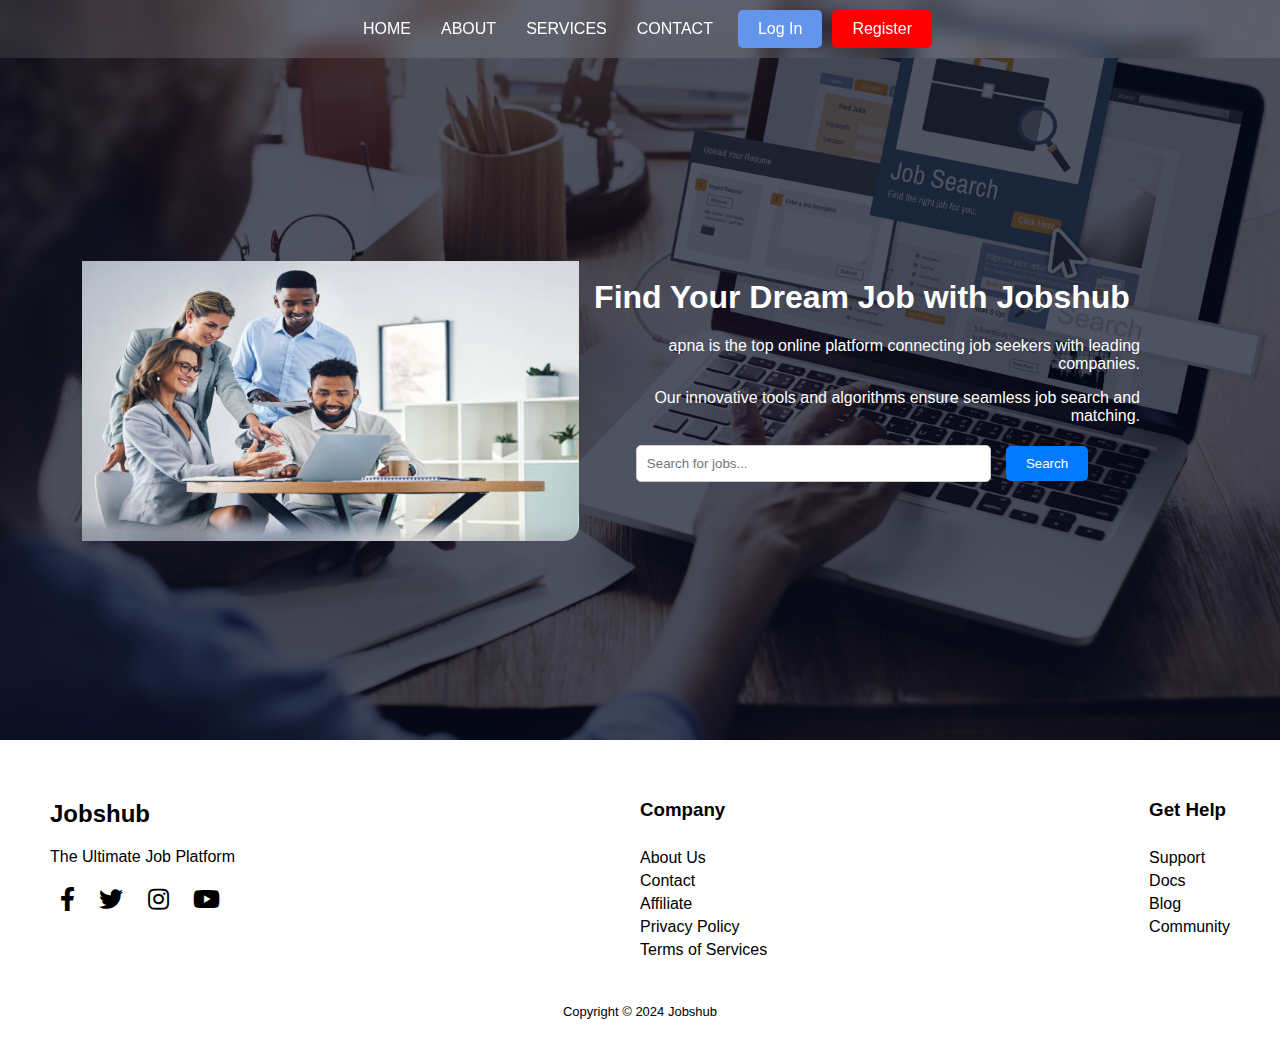
<file: index.html>
<!DOCTYPE html>
<html lang="en">
<head>
    <meta charset="UTF-8">
    <meta name="viewport" content="width=device-width, initial-scale=1.0">
    <title>Jobshub</title>
    <link rel="stylesheet" href="style.css">
    <link rel="stylesheet" href="https://cdnjs.cloudflare.com/ajax/libs/font-awesome/5.15.4/css/all.min.css">
</head>
<body>
    <section class="header">
        <div class="navbar" id="navbar">
            <a href="index.html">HOME</a>
            <a href="#about">ABOUT</a>
            <a href="#services">SERVICES</a>
            <a href="#contact">CONTACT</a>
            <a href="login.html" class="log">Log In</a>
            <a href="#" target="_blank" class="reg">Register</a>
        </div>
        <div class="content">
            <img src="image/poster.jpg" alt="">
            <div class="text">
                <h1 style="text-align: center;">Find Your Dream Job with Jobshub</h1>
                <p>apna is the top online platform connecting job seekers with leading companies.</p>
                <p>Our innovative tools and algorithms ensure seamless job search and matching.</p>
                <div class="search">
                    <input type="text" placeholder="Search for jobs...">
                    <button>Search</button>
                </div>
            </div>
        </div>
    </section>
    <footer>
        <div class="footer-container">
            <div class="footer-left">
                <h2>Jobshub</h2>
                <p>The Ultimate Job Platform</p>
                <div class="social-icons">
                    <a href="#"><i class="fab fa-facebook-f"></i></a>
                    <a href="#"><i class="fab fa-twitter"></i></a>
                    <a href="#"><i class="fab fa-instagram"></i></a>
                    <a href="#"><i class="fab fa-youtube"></i></a>
                </div>
            </div>
            <div class="footer-right">
                <div class="footer-links">
                    <h3>Company</h3>
                    <br>
                    <a href="#about">About Us</a>
                    <a href="#contact">Contact</a>
                    <a href="#">Affiliate</a>
                    <a href="#">Privacy Policy</a>
                    <a href="#">Terms of Services</a>
                </div>
                <div class="footer-links">
                    <h3>Get Help</h3>
                    <br>
                    <a href="#">Support</a>
                    <a href="#">Docs</a>
                    <a href="#">Blog</a>
                    <a href="#">Community</a>
                </div>
            </div>
        </div>
        <p class="footer-bottom-text">Copyright &copy; 2024 Jobshub</p>
    </footer>
    <script src="script.js"></script>
</body>
</html>
</file>
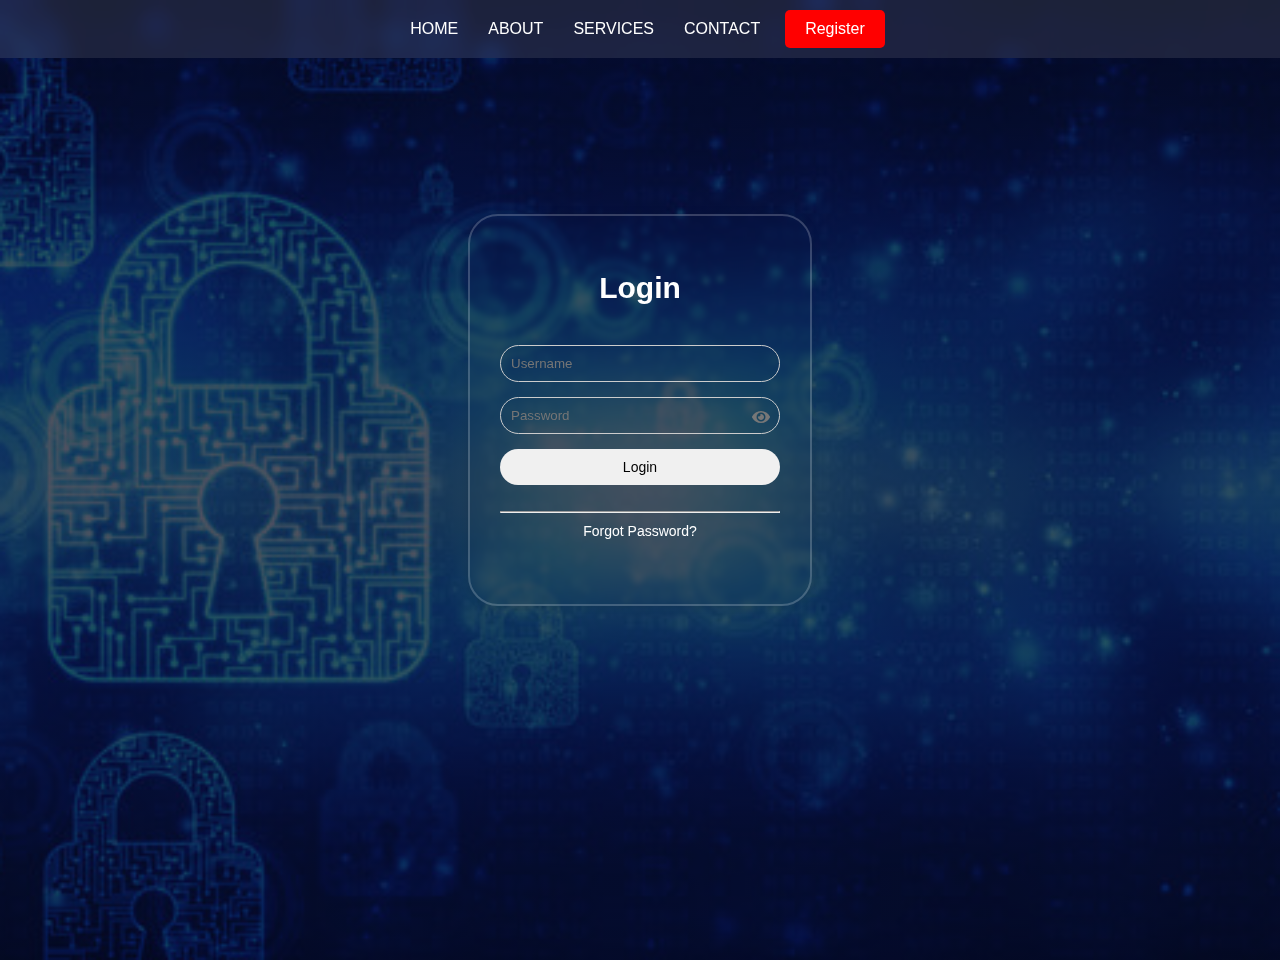
<file: login.html>
<!DOCTYPE html>
<html lang="en">
<head>
    <meta charset="UTF-8" />
    <meta name="viewport" content="width=device-width, initial-scale=1.0" />
    <title>Login</title>
    <link rel="stylesheet" href="login.css" />
    <link rel="stylesheet" href="https://cdnjs.cloudflare.com/ajax/libs/font-awesome/5.15.4/css/all.min.css" />
</head>
<body>
    <header class="head">
        <div class="navbar" id="navbar">
            <a href="index.html">HOME</a>
            <a href="#about">ABOUT</a>
            <a href="#services">SERVICES</a>
            <a href="#contact">CONTACT</a>
            <a href="#" target="_blank" class="reg">Register</a>
        </div>
        <br>
        <br>
        <br>
        <div class="container">
            <h2 style="color: #fff; font-size: 30px; padding-bottom: 10px">Login</h2>
            <form action="#" method="post">
                <input type="text" name="username" placeholder="Username" style="color: #fff" required />
                <div style="position: relative">
                    <input type="password" id="password" name="password" placeholder="Password" style="color: #fff" required />
                    <i class="fas fa-eye password-toggle" onclick="togglePasswordVisibility()"></i>
                </div>
                <input type="submit" value="Login" />
            </form>
            <br />
            <hr />
            <a href="#" class="forgot-password">Forgot Password?</a>
            <div class="message"></div>
        </div>
    </header>
<script src="script.js"></script>
</body>
</html>
</file>
<file: style.css>
body {
    font-family: Arial, sans-serif;
    margin: 0;
    padding: 0;
}

.header {
    min-height: 10vh;
    width: 100%;
    background-image: linear-gradient(rgba(4,9,30,0.7),rgba(4,9,30,0.7)),url(image/background.jpg);
    background-position: center;
    background-size: cover;
    position: relative;
}

.navbar {
    display: flex;
    justify-content: center;
    align-items: center;
    background-color: rgba(255, 255, 255, 0.1);
    backdrop-filter: blur(10px);
    position: fixed;
    width: 100%;
    top: 0;
    transition: top 0.3s;
    z-index: 1000;
    padding: 10px 0px;
}

.navbar a {
    color: white;
    padding: 10px 15px;
    text-decoration: none;
    text-align: center;
}

.navbar a:hover {
    background-color: #ddd;
    color: black;
    border-radius: 10px;
}

.navbar .log, .navbar .reg {
    border-radius: 5px;
    padding: 10px 20px;
    margin-left: 10px; 
}

.navbar .log {
    background-color: cornflowerblue;
}

.navbar .reg {
    background-color: red;
}

.navbar .log:hover {
    background-color: blue;
    transition: 0.5s;
}

.navbar .reg:hover {
    transition: 0.5s;
    background-color: crimson;
}

.content {
    display: flex;
    align-items: center;
    padding: 20px 20px;
    height: 700px;
}

.text {
    margin-left: auto;
    text-align: right;
    padding-right: 120px;
    color: white;
}

.search {
    text-align: center;
    margin-top: 20px;
}

.search input[type="text"] {
    padding: 10px;
    width: 60%;
    border: 1px solid #ccc;
    border-radius: 5px;
    margin-right: 10px;
}

.search button {
    padding: 10px 20px;
    background-color: #007bff;
    color: #fff;
    border: none;
    border-radius: 5px;
    cursor: pointer;
}

.search button:hover {
    background-color: #0056b3;
}

img {
    margin-right: 5px;
    height: 280px;
    width: 500px;
    border-radius: 15px;
    padding-left: 5%;
    padding-top: 5%;
}

footer {
    color: black;
    text-align: center;
    padding: 20px 0;
    position: relative;
    bottom: 0;
    width: 100%;
}

.footer-container {
    display: flex;
    justify-content: space-around;
    align-items: flex-start;
    padding: 20px 50px;
}

.footer-left, .footer-right {
    flex: 1;
}

.footer-left {
    text-align: left;
}

.footer-right {
    display: flex;
    justify-content: space-between;
}

.footer-links {
    text-align: left;
}

.footer-links h3 {
    margin-bottom: 10px;
}

.footer-links a {
    display: block;
    color: black;
    text-decoration: none;
    margin-bottom: 5px;
}

.footer-links a:hover {
    color: #007bff;
    transition: 0.5s;
}

.social-icons {
    margin: 20px 0;
}

.social-icons a {
    color: black;
    margin: 0 10px;
    font-size: 24px;
    text-decoration: none;
}

.social-icons a:hover {
    color: #007bff;
    transition: 0.5s;
}

.footer-bottom-text {
    margin-top: 20px;
    font-size: small;
}
</file>
<file: login.css>
body {
  margin: 0;
  font-family: Arial, sans-serif;
}

.navbar {
  display: flex;
  justify-content: center;
  align-items: center;
  background-color: rgba(255, 255, 255, 0.1);
  backdrop-filter: blur(10px);
  position: fixed;
  width: 100%;
  top: 0;
  transition: top 0.3s;
  z-index: 1000;
  padding: 10px 0px;
}

.navbar a {
  color: white;
  padding: 10px 15px;
  text-decoration: none;
  text-align: center;
}

.navbar a:hover {
  background-color: #ddd;
  color: black;
  border-radius: 10px;
}

.navbar .log, .navbar .reg {
  border-radius: 5px;
  padding: 10px 20px;
  margin-left: 10px;
}

.navbar .log {
  background-color: cornflowerblue;
}

.navbar .reg {
  background-color: red;
}

.navbar .log:hover {
  background-color: blue;
  transition: 0.5s;
}

.navbar .reg:hover {
  transition: 0.5s;
  background-color: crimson;
}

.container {
  max-width: 280px;
  margin: 100px auto 40px;
  background-color: transparent;
  padding: 30px;
  border-radius: 30px;
  box-shadow: 0 0 10px rgba(0, 0, 0, 0.1);
  backdrop-filter: blur(2.5px);
  border: 2px solid rgba(255, 255, 255, 0.2);
  padding-bottom: 50px;
}

h2 {
  text-align: center;
  margin-bottom: 30px;
}

input[type="text"],
input[type="password"] {
  width: 100%;
  padding: 10px;
  margin-bottom: 15px;
  border: 1px solid #ccc;
  border-radius: 40px;
  box-sizing: border-box;
  background-color: transparent;
  outline: none;
  color: white;
}

.password-toggle {
  position: absolute;
  top: 50%;
  right: 10px;
  transform: translateY(-90%);
  cursor: pointer;
  color: #777;
}

.password-toggle:hover {
  color: #fff;
}

input[type="submit"] {
  width: 100%;
  padding: 10px;
  background-color: #f0f0f0;
  color: black;
  border: none;
  font-size: 14px;
  border-radius: 40px;
  cursor: pointer;
}

input[type="submit"]:hover {
  transition: 0.2s;
  background-color: #777;
  color: white;
}

.message {
  text-align: center;
  margin-top: 15px;
  color: red;
}

.forgot-password {
  text-align: center;
  font-size: 14px;
  color: #fff;
  text-decoration: none;
  display: block;
  margin-top: 10px;
}

.forgot-password:hover {
  text-decoration: underline;
}

.head {
  min-height: 100vh;
  width: 100%;
  background: linear-gradient(rgba(4,9,30,0.7),rgba(4,9,30,0.7)), url('image/log.jpg') no-repeat center center / cover;
  background-size: cover;
  position: relative;
  padding-top: 60px; /* Adjust based on your navbar height */
}
</file>
